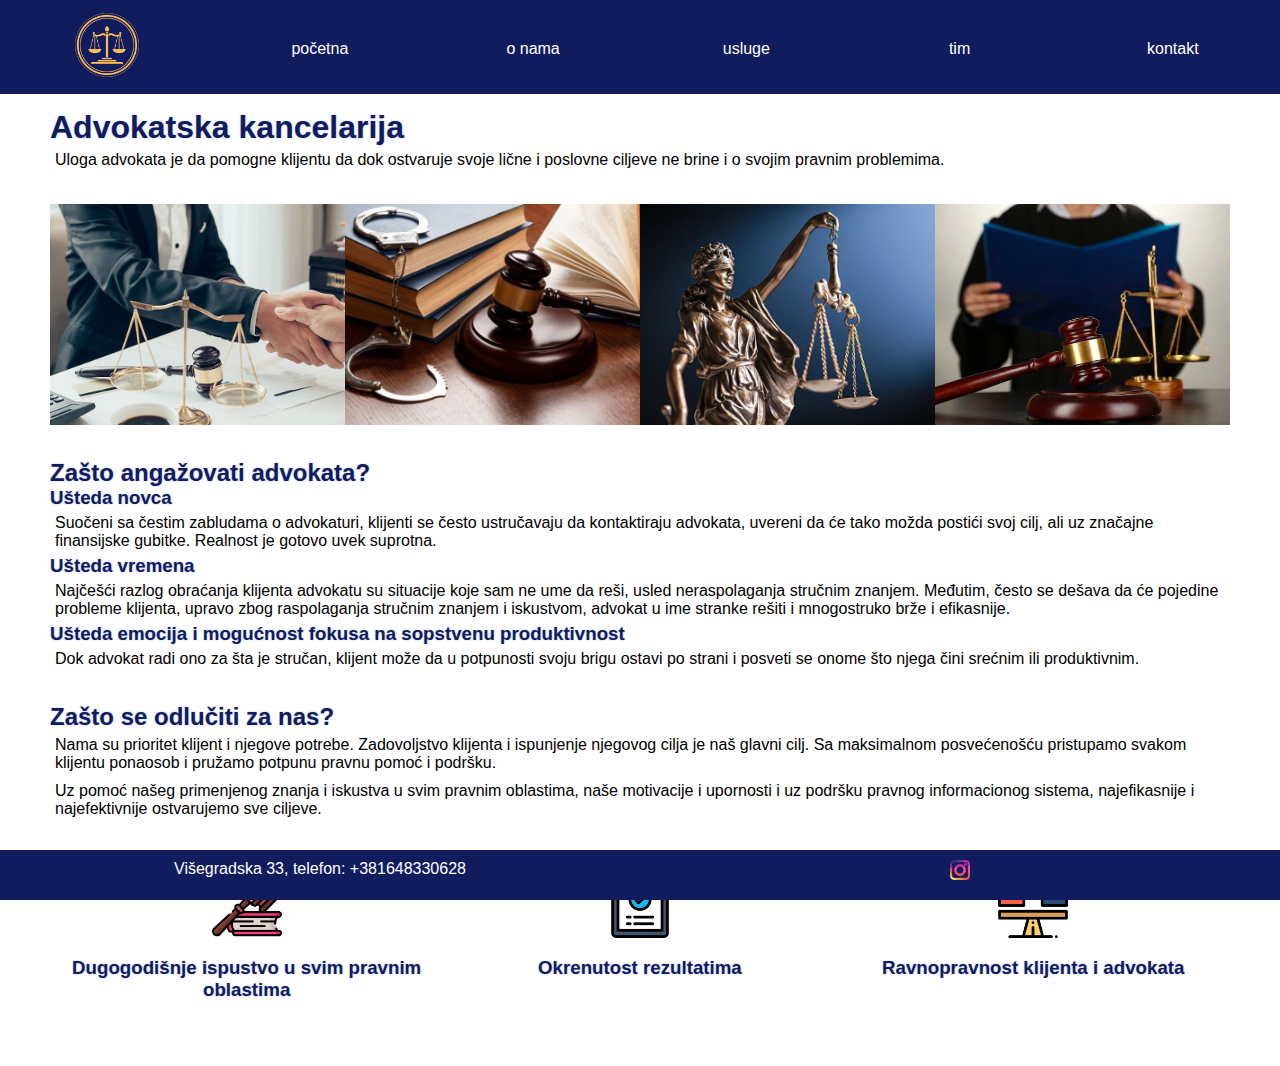
<file: index.html>
<!DOCTYPE html>
<html lang="en">
<head>
    <meta charset="UTF-8">
    <meta http-equiv="X-UA-Compatible" content="IE=edge">
    <meta name="viewport" content="width=device-width, initial-scale=1.0">
    <title>Advokatska kancelarija</title>
    <link rel="stylesheet" href="stil/style.css">
    <link rel="icon" type="image/png" href="slike/law.png">
</head>
<body>
    <div class="row">
        <header class="col-12 col-t-12">
            <ul>
                <li class="col-2 col-t-12"><img src="slike/logo.png" alt="logo"></li>
                <li class="col-2 col-t-12 stranice"><a href="index.html">početna</a></li>
                <li class="col-2 col-t-12 stranice"><a href="stranice/onama.html">o nama</a></li>
                <li class="col-2 col-t-12 stranice"><a href="stranice/usluge.html">usluge</a></li>
                <li class="col-2 col-t-12 stranice"><a href="stranice/tim.html">tim</a></li>
                <li class="col-2 col-t-12 stranice"><a href="stranice/kontakt.html">kontakt</a></li>
            </ul>
        </header>
    </div>

    <img id="scroll" src="slike/up-arrow.png" alt="strelica">

    <div class="row deo">
        <div class="col-12 col-t-12">
            <h1>Advokatska kancelarija</h1>
            <p>Uloga advokata je da pomogne klijentu da dok ostvaruje svoje lične i poslovne ciljeve ne brine i o svojim pravnim problemima.</p>
        </div>
    </div>

    <div class="row deo slideshow-container">
        <div class="col-3 col-t-12 slike mySlides fade">
            <img src="slike/law1.jpg" alt="advokat">
        </div>
        <div class="col-3 col-t-12 slike mySlides fade">
            <img src="slike/law2.jpg" alt="advokat">
        </div>
        <div class="col-3 col-t-12 slike mySlides fade">
            <img src="slike/law3.jpg" alt="advokat">
        </div>
        <div class="col-3 col-t-12 slike mySlides fade">
            <img src="slike/law4.jpg" alt="advokat">
        </div>
    </div>

    <div class="row deo">
        <div class="col-12 col-t-12">
            <h2>Zašto angažovati advokata?</h2>
            <h3>Ušteda novca</h3>
            <p>Suočeni sa čestim zabludama o advokaturi, klijenti se često ustručavaju da kontaktiraju advokata, uvereni da će tako možda postići svoj cilj, ali uz značajne finansijske gubitke. Realnost je gotovo uvek suprotna.</p>
            <h3>Ušteda vremena</h3>
            <p>Najčešći razlog obraćanja klijenta advokatu su situacije koje sam ne ume da reši, usled neraspolaganja stručnim znanjem. Međutim, često se dešava da će pojedine probleme klijenta, upravo zbog raspolaganja stručnim znanjem i iskustvom, advokat u ime stranke rešiti i mnogostruko brže i efikasnije.</p>
            <h3>Ušteda emocija i mogućnost fokusa na sopstvenu produktivnost</h3>
            <p>Dok advokat radi ono za šta je stručan, klijent može da u potpunosti svoju brigu ostavi po strani i posveti se onome što njega čini srećnim ili produktivnim.</p>
        </div>
    </div>

    <div class="row deo">
        <div class="col-12 col-t-12">
            <h2>Zašto se odlučiti za nas?</h2>
            <p>Nama su prioritet klijent i njegove potrebe. Zadovoljstvo klijenta i ispunjenje njegovog cilja je naš glavni cilj. Sa maksimalnom posvećenošću pristupamo svakom klijentu ponaosob i pružamo potpunu pravnu pomoć i podršku.</p>
            <p>Uz pomoć našeg primenjenog znanja i iskustva u svim pravnim oblastima, naše motivacije i upornosti i uz podršku pravnog informacionog sistema, najefikasnije i najefektivnije ostvarujemo sve ciljeve.</p>
        </div>
    </div>

    <div class="row deo poslednji">
        <div class="col-4 col-t-4 ciljevi" >
            <img src="slike/pravo.png" alt="pravo">
            <h3>Dugogodišnje ispustvo u svim pravnim oblastima</h3>
        </div>
        <div class="col-4 col-t-4 ciljevi">
            <img src="slike/rezultati.png" alt="rezultati">
            <h3>Okrenutost rezultatima</h3>
        </div>
        <div class="col-4 col-t-4 ciljevi">
            <img src="slike/ravnopravnost.png" alt="ravnopravnost">
            <h3>Ravnopravnost klijenta i advokata</h3>
        </div>
    </div>

    <div class="row">
        <footer class="col-12 col-t-12">
            <ul>
                <li class="col-6 col-t-6">Višegradska 33, telefon: +381648330628</li>
                <li class="col-6 col-t-6"><a href="stranice/licna_prezentacija.html"><img src="slike/instagram.png" alt="instagram"></a></li>
            </ul>
        </footer>
    </div>

    <script src="js/slideshow.js"></script>
    <script src="js/scrollbtn.js"></script>
</body>
</html>
</file>
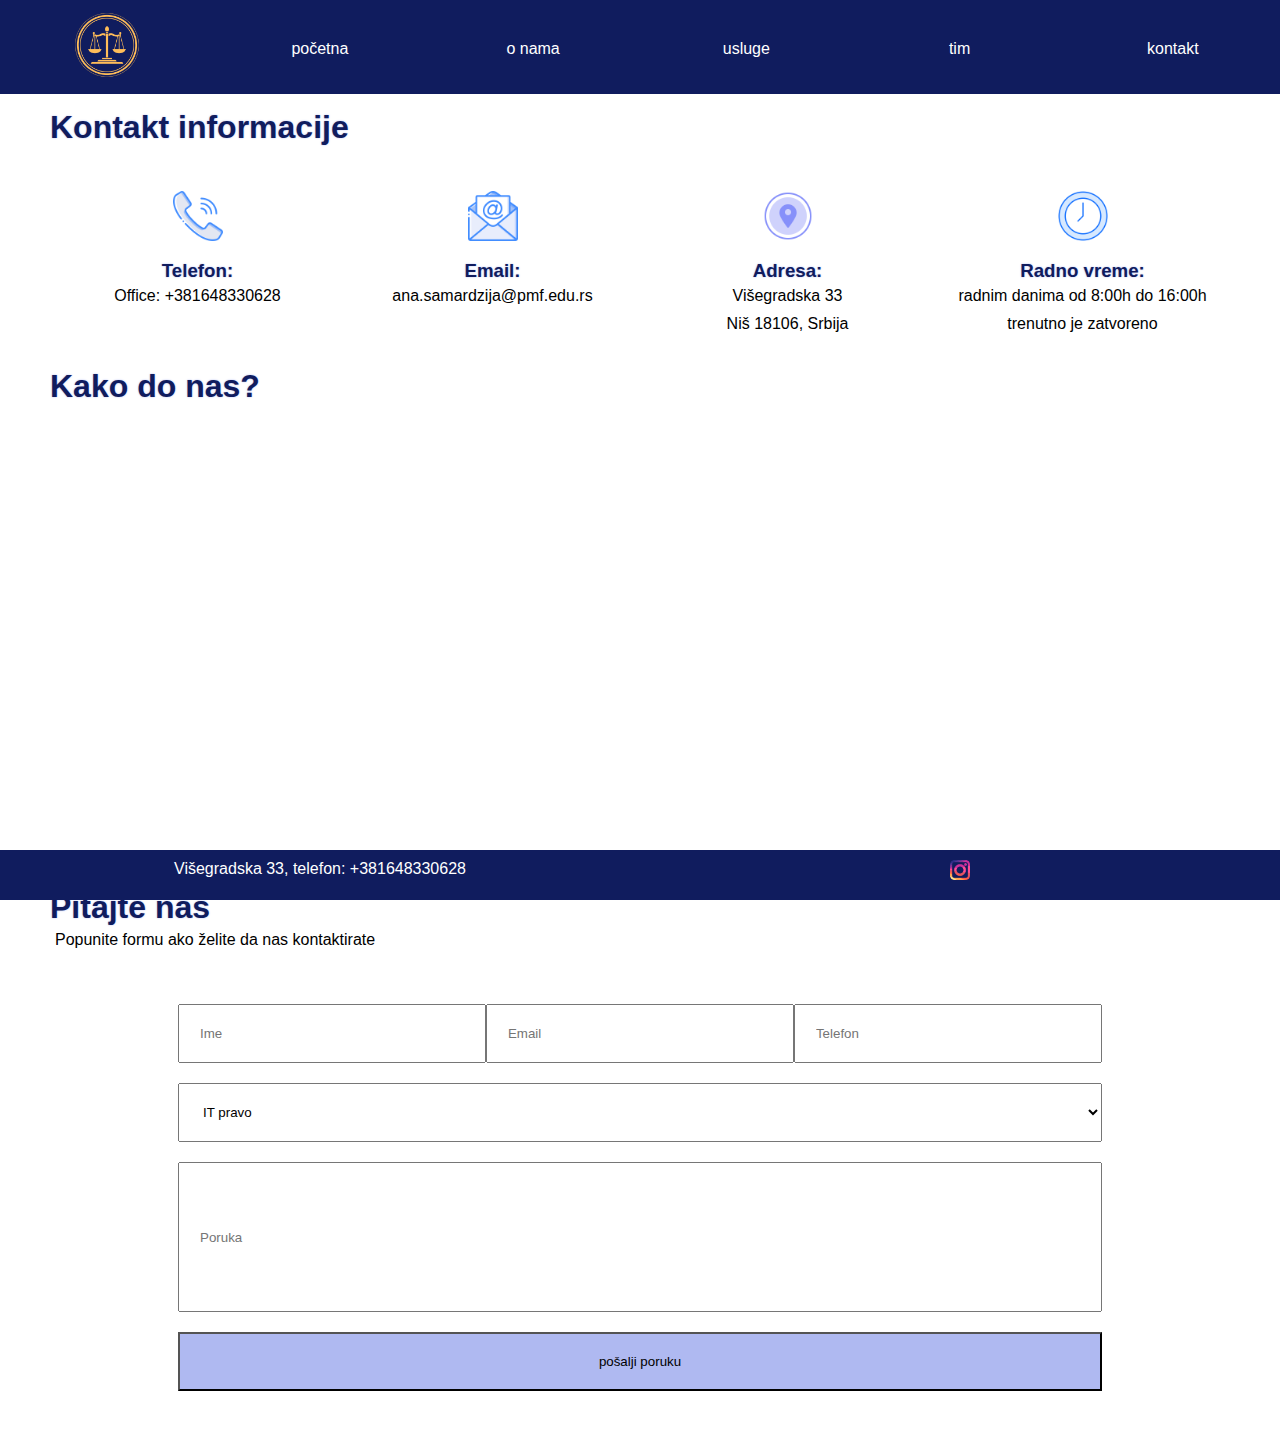
<file: stranice/kontakt.html>
<!DOCTYPE html>
<html lang="en">
<head>
    <meta charset="UTF-8">
    <meta http-equiv="X-UA-Compatible" content="IE=edge">
    <meta name="viewport" content="width=device-width, initial-scale=1.0">
    <title>Advokatska kancelarija</title>
    <link rel="stylesheet" href="../stil/style.css">
    <link rel="icon" type="image/png" href="../slike/law.png">
</head>
<body>
    <div class="row">
        <header class="col-12 col-t-12">
            <ul>
                <li class="col-2 col-t-12"><img src="../slike/logo.png" alt="logo"></li>
                <li class="col-2 col-t-12 stranice"><a href="../index.html">početna</a></li>
                <li class="col-2 col-t-12 stranice"><a href="onama.html">o nama</a></li>
                <li class="col-2 col-t-12 stranice"><a href="usluge.html">usluge</a></li>
                <li class="col-2 col-t-12 stranice"><a href="tim.html">tim</a></li>
                <li class="col-2 col-t-12 stranice"><a href="kontakt.html">kontakt</a></li>
            </ul>
        </header>
    </div>

    <img id="scroll" src="../slike/up-arrow.png" alt="strelica">

    <div class="row deo">
        <div class="col-12 col-t-12">
            <h1>Kontakt informacije</h1>
        </div>
    </div>

    <div class="row deo">
        <div class="col-3 col-t-6 kontakt">
            <img src="../slike/call.png" alt="telefon">
            <h3>Telefon:</h3>
            <p>Office: +381648330628</p>
        </div>
        <div class="col-3 col-t-6 kontakt">
            <img src="../slike/email.png" alt="email">
            <h3>Email:</h3>
            <p>ana.samardzija@pmf.edu.rs</p>
        </div>
        <div class="col-3 col-t-6 kontakt">
            <img src="../slike/map.png" alt="adresa">
            <h3>Adresa:</h3>
            <p>Višegradska 33</p>
            <p>Niš 18106, Srbija</p>
        </div>
        <div class="col-3 col-t-6 kontakt">
            <img src="../slike/time.png" alt="radno vreme">
            <h3>Radno vreme:</h3>
            <p>radnim danima od 8:00h do 16:00h</p>
            <p id="radno_vreme"></p>
        </div>
    </div>

    <div class="row deo">
        <div class="col-12 col-t-12">
            <h1>Kako do nas?</h1>
            <iframe src="https://www.google.com/maps/embed?pb=!1m18!1m12!1m3!1d2903.209938197863!2d21.920279176096265!3d43.30986447112045!2m3!1f0!2f0!3f0!3m2!1i1024!2i768!4f13.1!3m3!1m2!1s0x4755b085557a224f%3A0xc50caf131acf005d!2z0JLQuNGI0LXQs9GA0LDQtNGB0LrQsCAzMywg0J3QuNGIIDE4MDAw!5e0!3m2!1ssr!2srs!4v1685824859145!5m2!1ssr!2srs" width="600" height="450" style="border:0;" allowfullscreen="" loading="lazy" referrerpolicy="no-referrer-when-downgrade"></iframe>
        </div>
    </div>

    <div class="row deo">
        <div class="col-12 col-t-12">
            <h1>Pitajte nas</h1>
            <p>Popunite formu ako želite da nas kontaktirate</p>
        </div>
    </div>

    <div class="row centriranje deo poslednji">
        <div class="col-12 col-t-12">
            <form>
                <input type="text" id="ime" class="col-4 col-t-12" placeholder="Ime">
                <input type="text" id="email" class="col-4 col-t-12" placeholder="Email">
                <input type="text" id="telefon" class="col-4 col-t-12" placeholder="Telefon">
                <select name="odabir_usluge" id="usluga" class="col-12 col-t-12">
                    <option>IT pravo</option>
                    <option>porodično pravo</option>
                    <option>radno pravo</option>
                    <option>privredno pravo</option>
                    <option>nekretnine</option>
                    <option>poresko pravo</option>
                    <option>prekršajno pravo</option>
                    <option>krivično pravo</option>
                    <option>rešavanje sporova</option>
                </select>
                <input type="text" id="poruka" class="col-12 col-t-12 poruka" placeholder="Poruka">
                <input type="submit" id="dugme" class="col-12 col-t-12" value="pošalji poruku">
            </form>
        </div>
    </div>

    <div class="row">
        <footer class="col-12 col-t-12">
            <ul>
                <li class="col-6 col-t-6">Višegradska 33, telefon: +381648330628</li>
                <li class="col-6 col-t-6"><a href="licna_prezentacija.html"><img src="../slike/instagram.png" alt="instagram"></a></li>
            </ul>
        </footer>
    </div>

    <script src="../js/script.js"></script>
    <script src="../js/scrollbtn.js"></script>
</body>
</html>
</file>
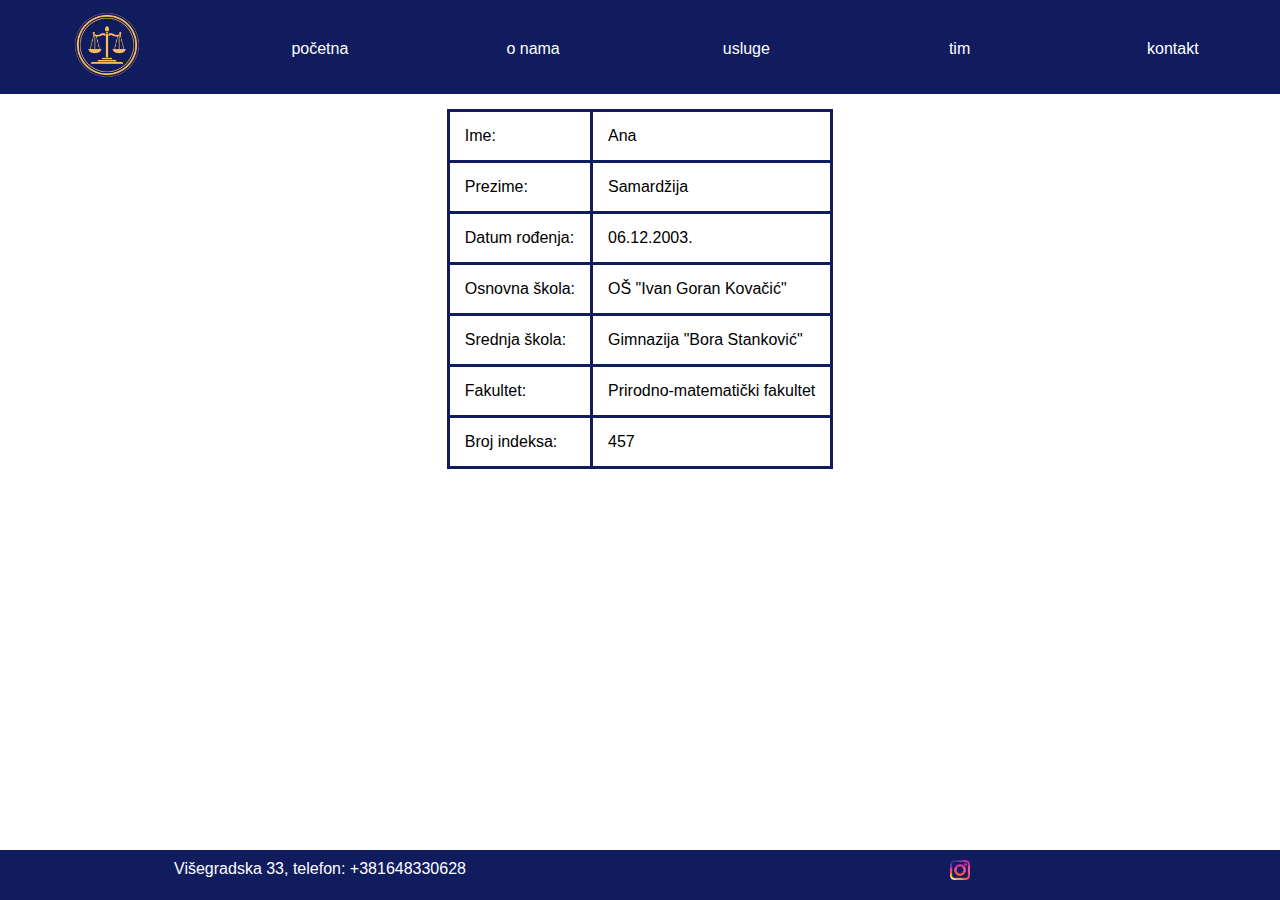
<file: stranice/licna_prezentacija.html>
<!DOCTYPE html>
<html lang="en">
<head>
    <meta charset="UTF-8">
    <meta http-equiv="X-UA-Compatible" content="IE=edge">
    <meta name="viewport" content="width=device-width, initial-scale=1.0">
    <title>Advokatska kancelarija</title>
    <link rel="stylesheet" href="../stil/style.css">
    <link rel="icon" type="image/png" href="../slike/law.png">
</head>
<body>
    <div class="row">
        <header class="col-12 col-t-12">
            <ul>
                <li class="col-2 col-t-12"><img src="../slike/logo.png" alt="logo"></li>
                <li class="col-2 col-t-12 stranice"><a href="../index.html">početna</a></li>
                <li class="col-2 col-t-12 stranice"><a href="onama.html">o nama</a></li>
                <li class="col-2 col-t-12 stranice"><a href="usluge.html">usluge</a></li>
                <li class="col-2 col-t-12 stranice"><a href="tim.html">tim</a></li>
                <li class="col-2 col-t-12 stranice"><a href="kontakt.html">kontakt</a></li>
            </ul>
        </header>
    </div>

    <div class="row deo poslednji">
        <div class="col-12 col-t-12">
            <table>
                <tr>
                    <td>Ime:</td>
                    <td>Ana</td>
                </tr>
                <tr>
                    <td>Prezime:</td>
                    <td>Samardžija</td>
                </tr>
                <tr>
                    <td>Datum rođenja:</td>
                    <td>06.12.2003.</td>
                </tr>
                <tr>
                    <td>Osnovna škola:</td>
                    <td>OŠ "Ivan Goran Kovačić"</td>
                </tr>
                <tr>
                    <td>Srednja škola:</td>
                    <td>Gimnazija "Bora Stanković"</td>
                </tr>
                <tr>
                    <td>Fakultet:</td>
                    <td>Prirodno-matematički fakultet</td>
                </tr>
                <tr>
                    <td>Broj indeksa:</td>
                    <td>457</td>
                </tr>
            </table>
        </div>
    </div>

    <div class="row">
        <footer class="col-12 col-t-12">
            <ul>
                <li class="col-6 col-t-6">Višegradska 33, telefon: +381648330628</li>
                <li class="col-6 col-t-6"><a href="licna_prezentacija.html"><img src="../slike/instagram.png" alt="instagram"></a></li>
            </ul>
        </footer>
    </div>
</body>
</html>
</file>
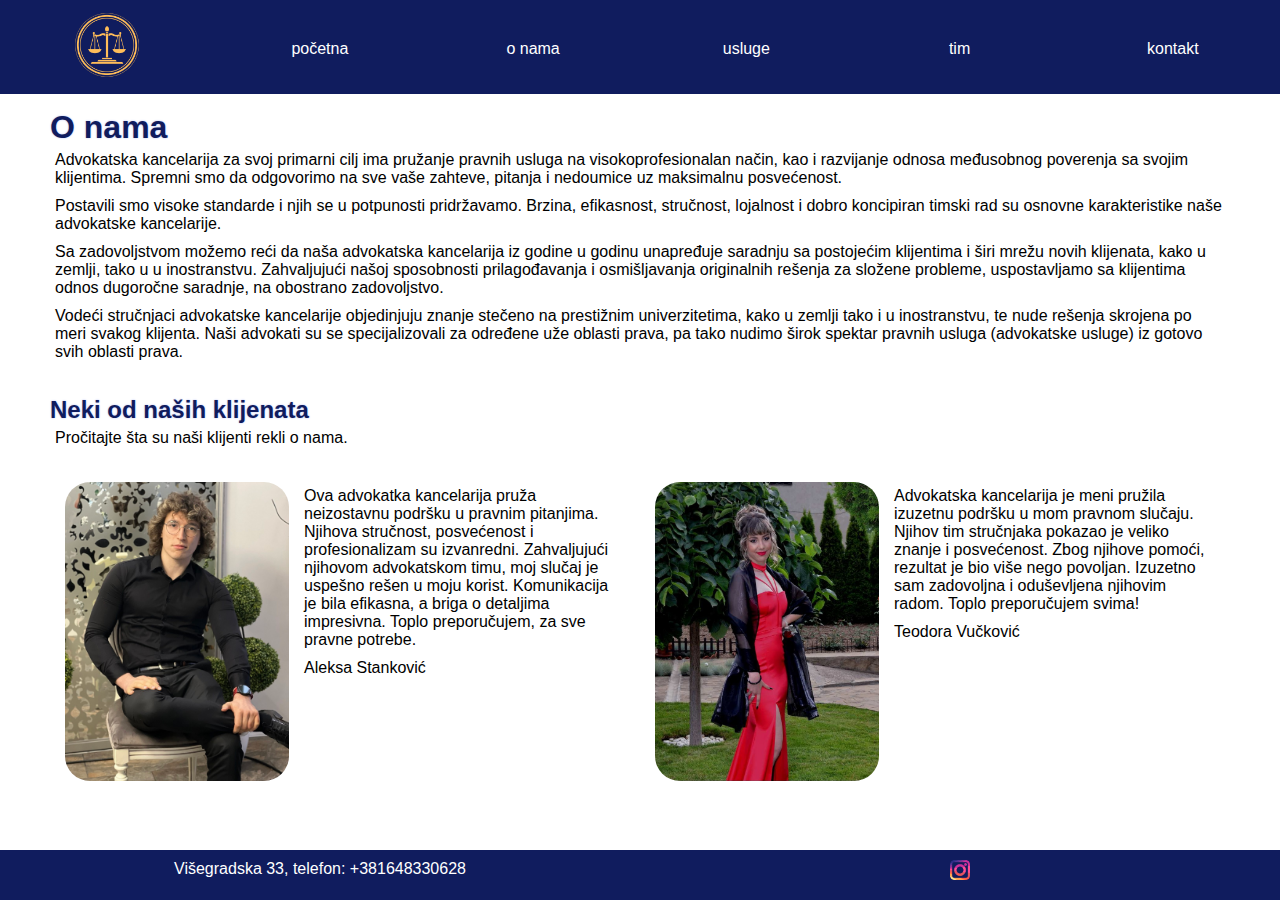
<file: stranice/onama.html>
<!DOCTYPE html>
<html lang="en">
<head>
    <meta charset="UTF-8">
    <meta http-equiv="X-UA-Compatible" content="IE=edge">
    <meta name="viewport" content="width=device-width, initial-scale=1.0">
    <title>Advokatska kancelarija</title>
    <link rel="stylesheet" href="../stil/style.css">
    <link rel="icon" type="image/png" href="../slike/law.png">
</head>
<body>
    <div class="row">
        <header class="col-12 col-t-12">
            <ul>
                <li class="col-2 col-t-12"><img src="../slike/logo.png" alt="logo"></li>
                <li class="col-2 col-t-12 stranice"><a href="../index.html">početna</a></li>
                <li class="col-2 col-t-12 stranice"><a href="onama.html">o nama</a></li>
                <li class="col-2 col-t-12 stranice"><a href="usluge.html">usluge</a></li>
                <li class="col-2 col-t-12 stranice"><a href="tim.html">tim</a></li>
                <li class="col-2 col-t-12 stranice"><a href="kontakt.html">kontakt</a></li>
            </ul>
        </header>
    </div>

    <img id="scroll" src="../slike/up-arrow.png" alt="strelica">

    <div class="row deo">
        <div class="col-12 col-t-12 o_nama">
            <h1>O nama</h1>
            <p>Advokatska kancelarija za svoj primarni cilj ima pružanje pravnih usluga na visokoprofesionalan način, kao i razvijanje odnosa međusobnog poverenja sa svojim klijentima. Spremni smo da odgovorimo na sve vaše zahteve, pitanja i nedoumice uz maksimalnu posvećenost.</p>
            <p>Postavili smo visoke standarde i njih se u potpunosti pridržavamo. Brzina, efikasnost, stručnost, lojalnost i dobro koncipiran timski rad su osnovne karakteristike naše advokatske kancelarije.</p>
            <p>Sa zadovoljstvom možemo reći da naša advokatska kancelarija iz godine u godinu unapređuje saradnju sa postojećim klijentima i širi mrežu novih klijenata, kako u zemlji, tako u u inostranstvu. Zahvaljujući našoj sposobnosti prilagođavanja i osmišljavanja originalnih rešenja za složene probleme, uspostavljamo sa klijentima odnos dugoročne saradnje, na obostrano zadovoljstvo.</p>
            <p>Vodeći stručnjaci advokatske kancelarije objedinjuju znanje stečeno na prestižnim univerzitetima, kako u zemlji tako i u inostranstvu, te nude rešenja skrojena po meri svakog klijenta. Naši advokati su se specijalizovali za određene uže oblasti prava, pa tako nudimo širok spektar pravnih usluga (advokatske usluge) iz gotovo svih oblasti prava.</p>
        </div>
    </div>

    <div class="row deo">
        <div class="col-12 col-t-12">
            <h2>Neki od naših klijenata</h2>
            <p>Pročitajte šta su naši klijenti rekli o nama.</p>
        </div>
    </div>

    <div class="row deo poslednji">
        <div class="col-6 col-t-6 klijenti">
            <img src="../slike/aleksa.jpg" alt="aleksa">
            <p>Ova advokatka kancelarija pruža neizostavnu podršku u pravnim pitanjima. Njihova stručnost, posvećenost i profesionalizam su izvanredni. Zahvaljujući njihovom advokatskom timu, moj slučaj je uspešno rešen u moju korist. Komunikacija je bila efikasna, a briga o detaljima impresivna. Toplo preporučujem, za sve pravne potrebe.</p>
            <p>Aleksa Stanković</p>
        </div>
        <div class="col-6 col-t-6 klijenti">
            <img src="../slike/teodora.jpg" alt="teodora">
            <p>Advokatska kancelarija je meni pružila izuzetnu podršku u mom pravnom slučaju. Njihov tim stručnjaka pokazao je veliko znanje i posvećenost. Zbog njihove pomoći, rezultat je bio više nego povoljan. Izuzetno sam zadovoljna i oduševljena njihovim radom. Toplo preporučujem svima!</p>
            <p>Teodora Vučković</p>
        </div>
    </div>

    <div class="row">
        <footer class="col-12 col-t-12">
            <ul>
                <li class="col-6 col-t-6">Višegradska 33, telefon: +381648330628</li>
                <li class="col-6 col-t-6"><a href="licna_prezentacija.html"><img src="../slike/instagram.png" alt="instagram"></a></li>
            </ul>
        </footer>
    </div>

    <script src="../js/scrollbtn.js"></script>
</body>
</html>
</file>
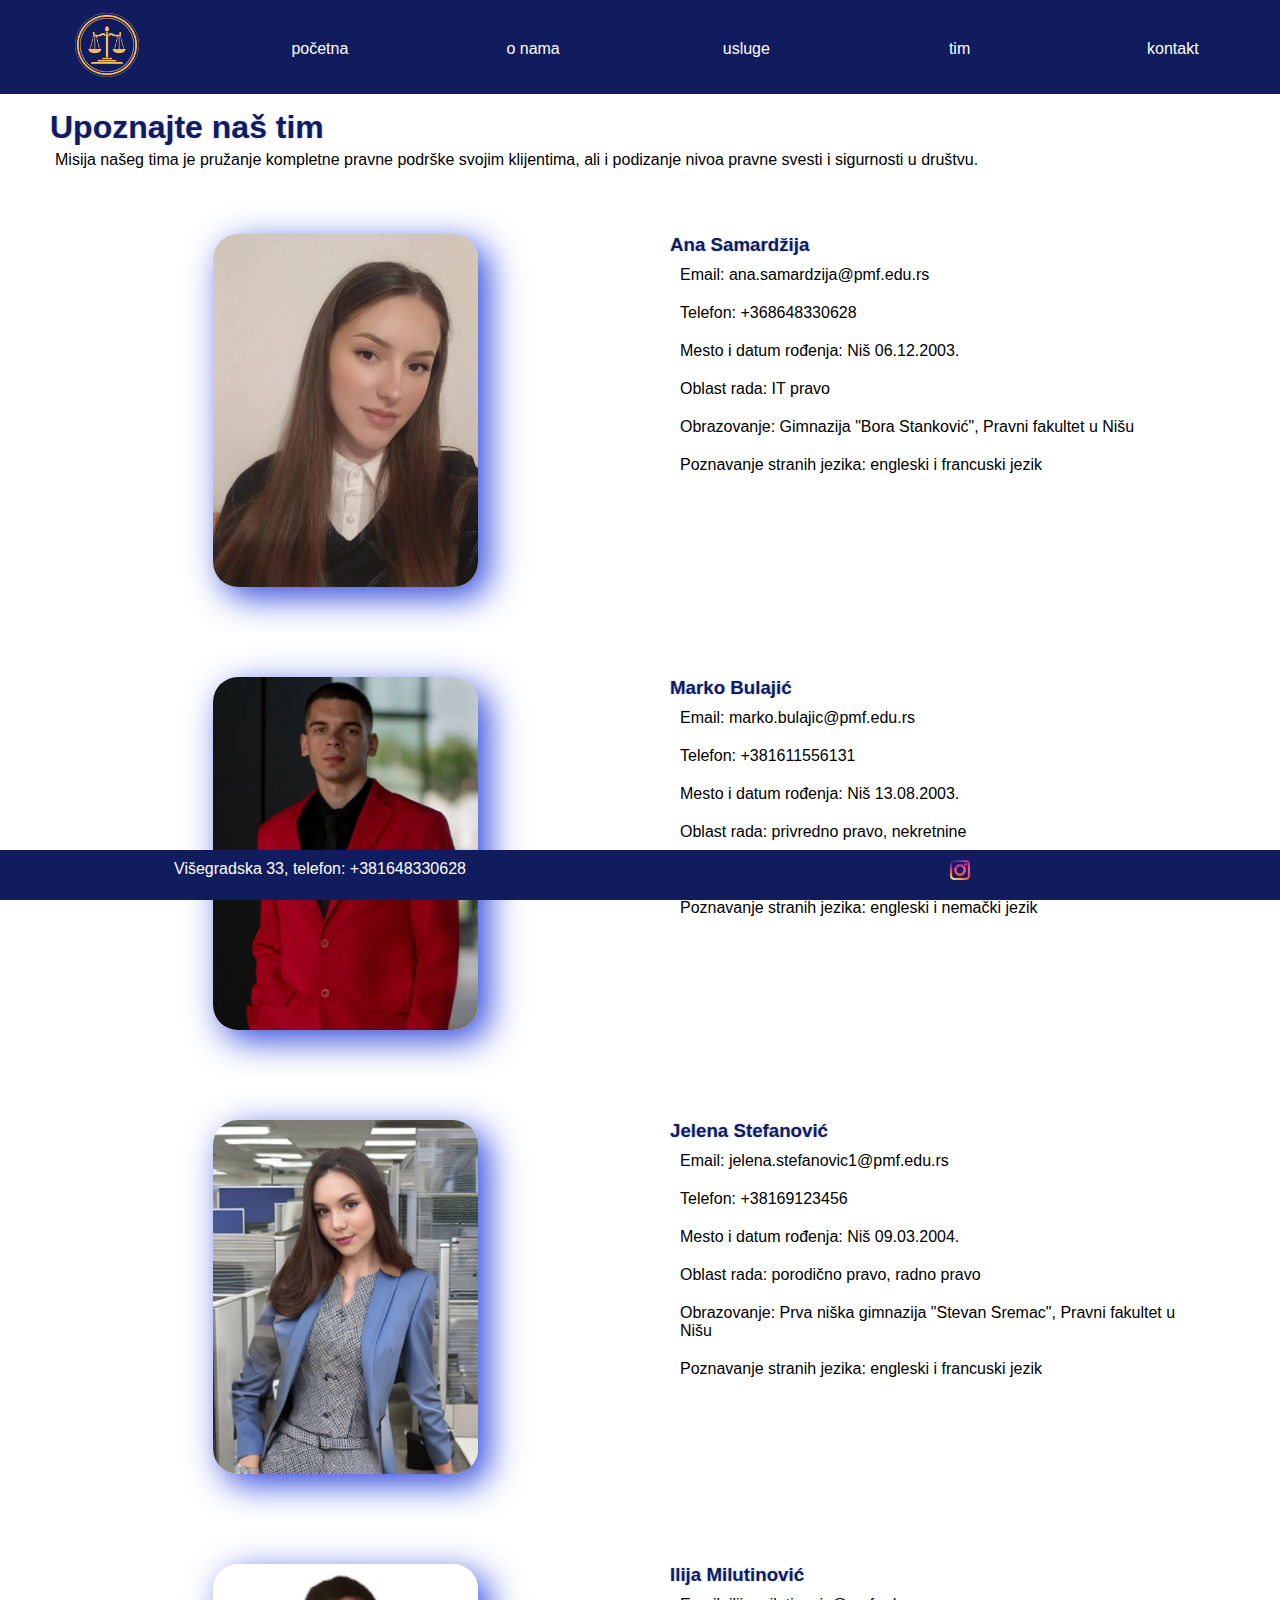
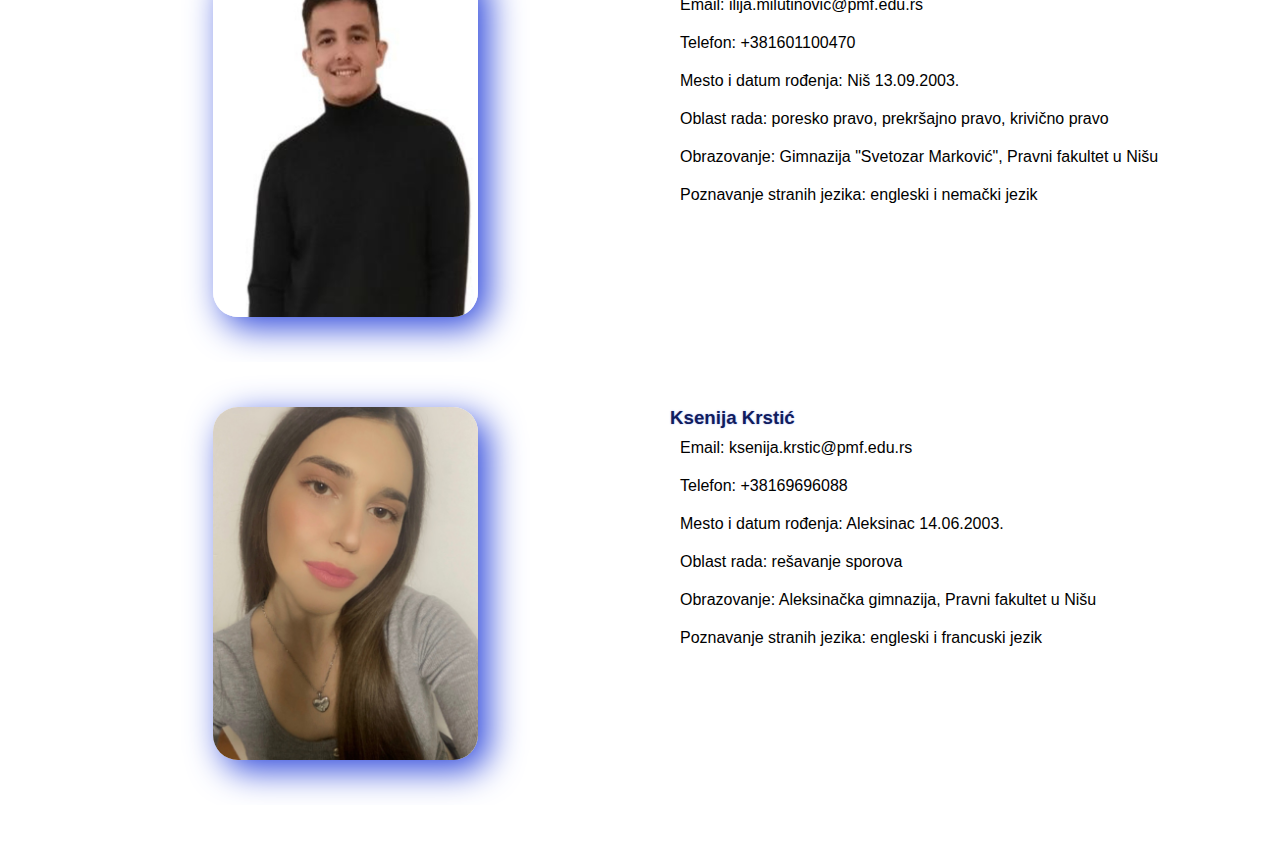
<file: stranice/tim.html>
<!DOCTYPE html>
<html lang="en">
<head>
    <meta charset="UTF-8">
    <meta http-equiv="X-UA-Compatible" content="IE=edge">
    <meta name="viewport" content="width=device-width, initial-scale=1.0">
    <title>Advokatska kancelarija</title>
    <link rel="stylesheet" href="../stil/style.css">
    <link rel="icon" type="image/png" href="../slike/law.png">
</head>
<body>
    <div class="row">
        <header class="col-12 col-t-12">
            <ul>
                <li class="col-2 col-t-12"><img src="../slike/logo.png" alt="logo"></li>
                <li class="col-2 col-t-12 stranice"><a href="../index.html">početna</a></li>
                <li class="col-2 col-t-12 stranice"><a href="onama.html">o nama</a></li>
                <li class="col-2 col-t-12 stranice"><a href="usluge.html">usluge</a></li>
                <li class="col-2 col-t-12 stranice"><a href="tim.html">tim</a></li>
                <li class="col-2 col-t-12 stranice"><a href="kontakt.html">kontakt</a></li>
            </ul>
        </header>
    </div>

    <img id="scroll" src="../slike/up-arrow.png" alt="strelica">

    <div class="row deo">
        <div class="col-12 col-t-12">
            <h1>Upoznajte naš tim</h1>
            <p>Misija našeg tima je pružanje kompletne pravne podrške svojim klijentima, ali i podizanje nivoa pravne svesti i sigurnosti u društvu.</p>
        </div>
    </div>

    <div class="row deo">
        <div class="col-6 col-t-12 zaposlen">
            <img src="../slike/ana.jpg" alt="ana">
        </div>
        <div class="col-6 col-t-12 podaci">
            <h3>Ana Samardžija</h3>
            <p>Email: ana.samardzija@pmf.edu.rs</p>
            <p>Telefon: +368648330628</p>
            <p>Mesto i datum rođenja: Niš 06.12.2003.</p>
            <p>Oblast rada: IT pravo</p>
            <p>Obrazovanje: Gimnazija "Bora Stanković", Pravni fakultet u Nišu</p>
            <p>Poznavanje stranih jezika: engleski i francuski jezik</p>
        </div>
    </div>

    <div class="row deo">
        <div class="col-6 col-t-12 zaposlen">
            <img src="../slike/marko.jpg" alt="marko">
        </div>
        <div class="col-6 col-t-12 podaci">
            <h3>Marko Bulajić</h3>
            <p>Email: marko.bulajic@pmf.edu.rs</p>
            <p>Telefon: +381611556131</p>
            <p>Mesto i datum rođenja: Niš 13.08.2003.</p>
            <p>Oblast rada: privredno pravo, nekretnine</p>
            <p>Obrazovanje: Gimnazija "Svetozar Marković", pravni fakultet u Nišu</p>
            <p>Poznavanje stranih jezika: engleski i nemački jezik</p>
        </div>
    </div>

    <div class="row deo">
        <div class="col-6 col-t-12 zaposlen">
            <img src="../slike/jelena.jpg" alt="jelena">
        </div>
        <div class="col-6 col-t-12 podaci">
            <h3>Jelena Stefanović</h3>
            <p>Email: jelena.stefanovic1@pmf.edu.rs</p>
            <p>Telefon: +38169123456</p>
            <p>Mesto i datum rođenja: Niš 09.03.2004.</p>
            <p>Oblast rada: porodično pravo, radno pravo</p>
            <p>Obrazovanje: Prva niška gimnazija "Stevan Sremac", Pravni fakultet u Nišu</p>
            <p>Poznavanje stranih jezika: engleski i francuski jezik</p>
        </div>
    </div>

    <div class="row deo">
        <div class="col-6 col-t-12 zaposlen">
            <img src="../slike/ilija.jpg" alt="ilija">
        </div>
        <div class="col-6 col-t-12 podaci">
            <h3>Ilija Milutinović</h3>
            <p>Email: ilija.milutinovic@pmf.edu.rs</p>
            <p>Telefon: +381601100470</p>
            <p>Mesto i datum rođenja: Niš 13.09.2003.</p>
            <p>Oblast rada: poresko pravo, prekršajno pravo, krivično pravo</p>
            <p>Obrazovanje: Gimnazija "Svetozar Marković", Pravni fakultet u Nišu</p>
            <p>Poznavanje stranih jezika: engleski i nemački jezik</p>
        </div>
    </div>

    <div class="row deo poslednji">
        <div class="col-6 col-t-12 zaposlen">
            <img src="../slike/ksenija.jpg" alt="ksenija">
        </div>
        <div class="col-6 col-t-12 podaci">
            <h3>Ksenija Krstić</h3>
            <p>Email: ksenija.krstic@pmf.edu.rs</p>
            <p>Telefon: +38169696088</p>
            <p>Mesto i datum rođenja: Aleksinac 14.06.2003.</p>
            <p>Oblast rada: rešavanje sporova</p>
            <p>Obrazovanje: Aleksinačka gimnazija, Pravni fakultet u Nišu</p>
            <p>Poznavanje stranih jezika: engleski i francuski jezik</p>
        </div>
    </div>

    <div class="row">
        <footer class="col-12 col-t-12">
            <ul>
                <li class="col-6 col-t-6">Višegradska 33, telefon: +381648330628</li>
                <li class="col-6 col-t-6"><a href="licna_prezentacija.html"><img src="../slike/instagram.png" alt="instagram"></a></li>
            </ul>
        </footer>
    </div>

    <script src="../js/scrollbtn.js"></script>
</body>
</html>
</file>
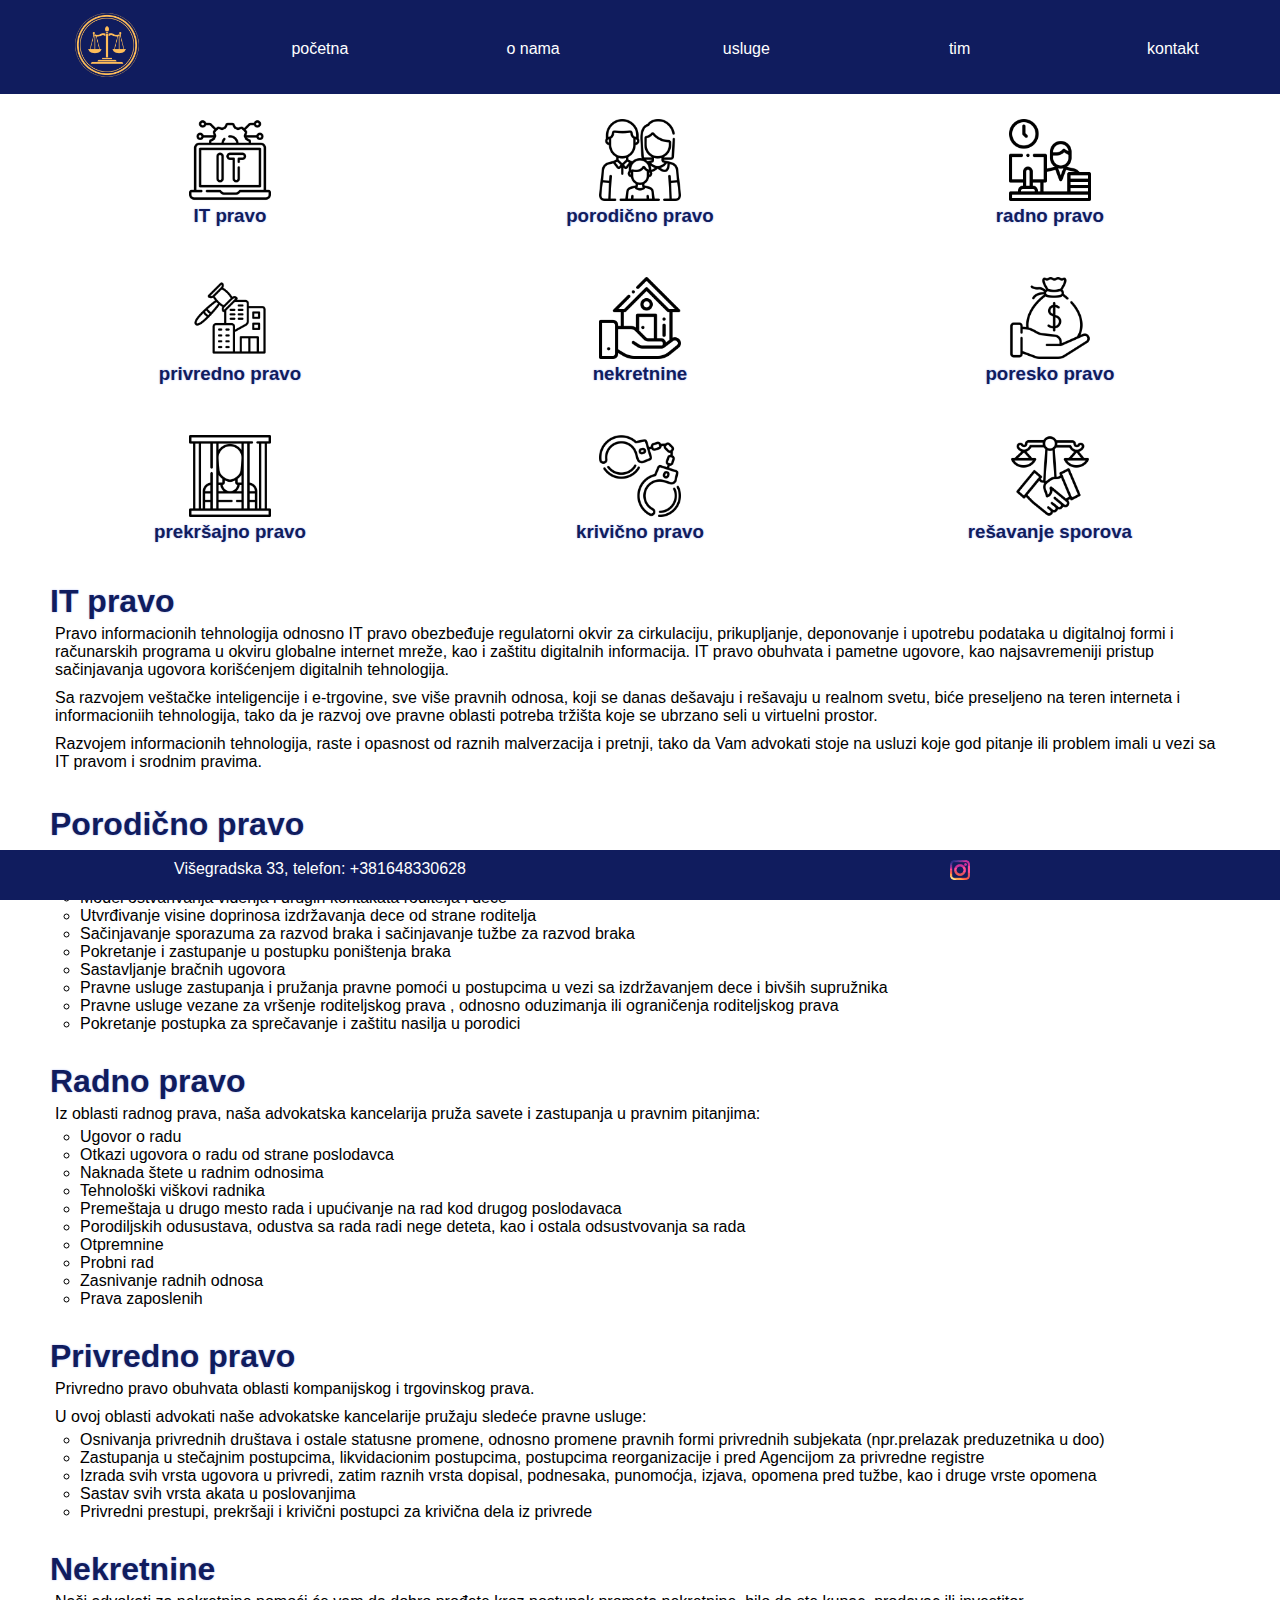
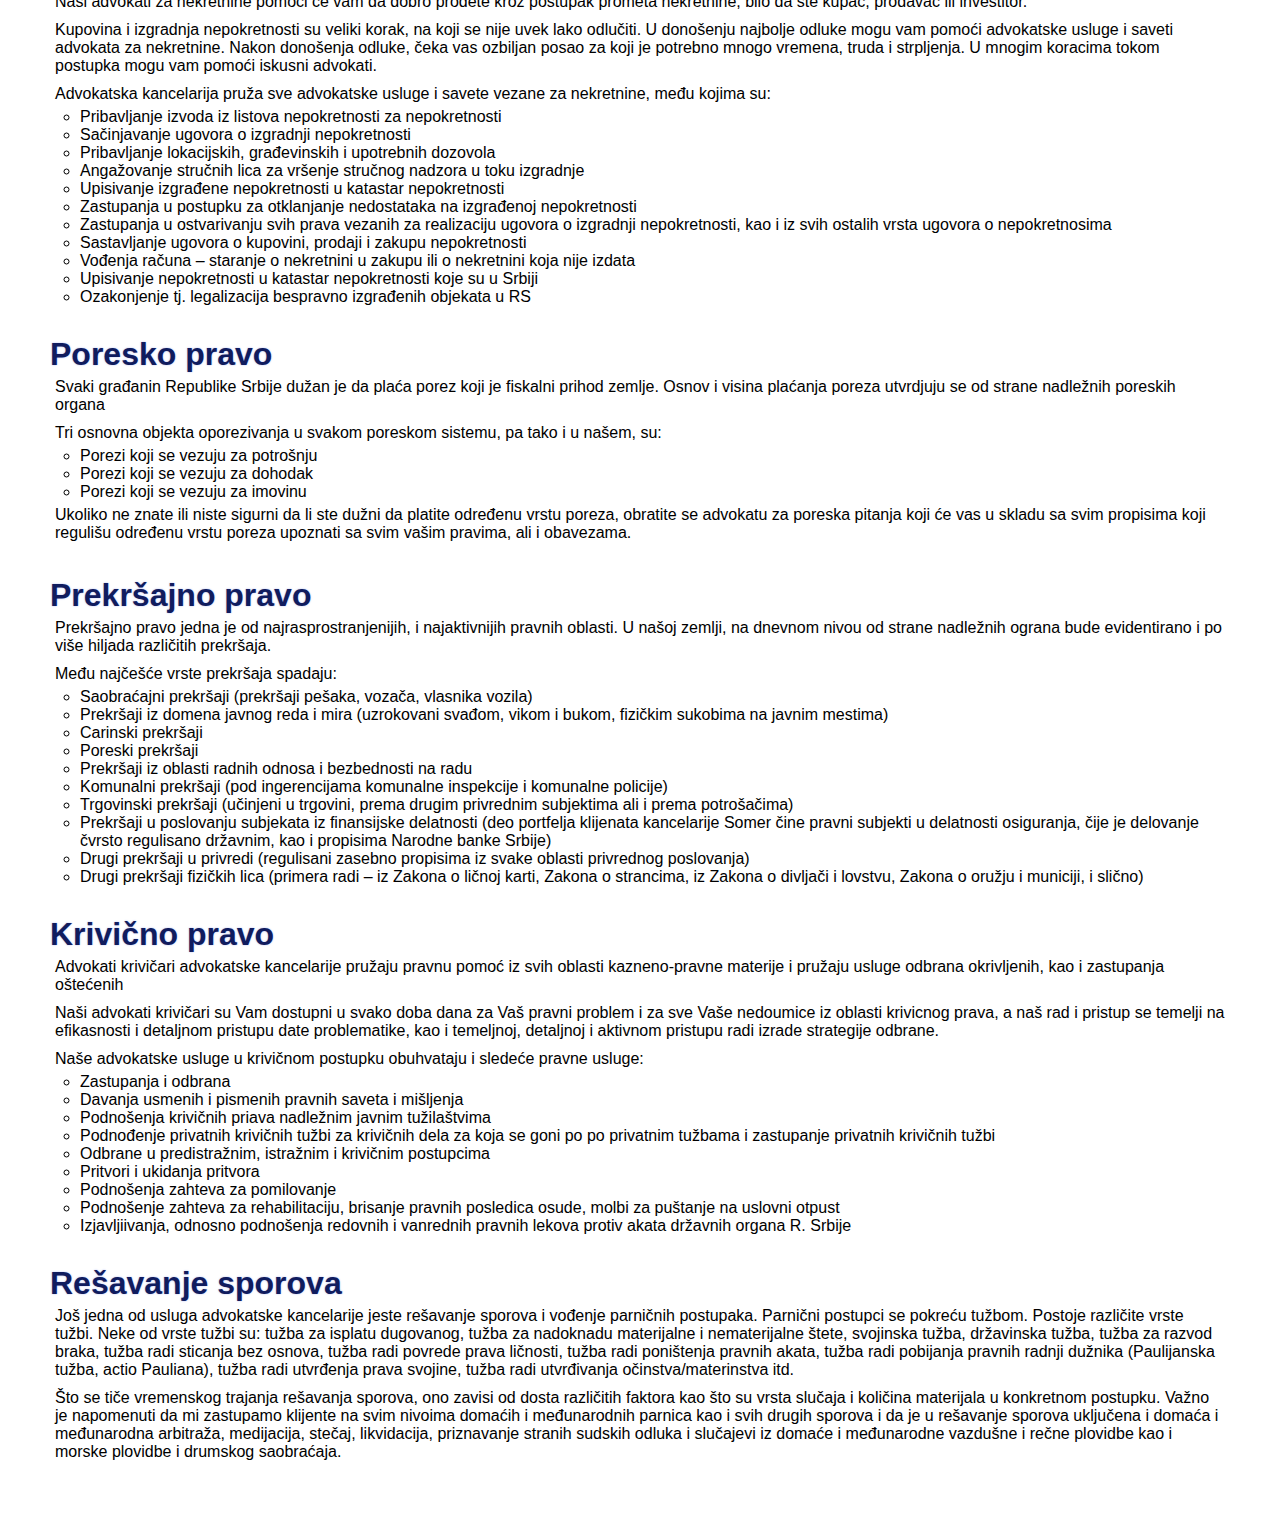
<file: stranice/usluge.html>
<!DOCTYPE html>
<html lang="en">
<head>
    <meta charset="UTF-8">
    <meta http-equiv="X-UA-Compatible" content="IE=edge">
    <meta name="viewport" content="width=device-width, initial-scale=1.0">
    <title>Advokatska kancelarija</title>
    <link rel="stylesheet" href="../stil/style.css">
    <link rel="icon" type="image/png" href="../slike/law.png">
</head>
<body>
    <div class="row">
        <header class="col-12 col-t-12">
            <ul>
                <li class="col-2 col-t-12"><img src="../slike/logo.png" alt="logo"></li>
                <li class="col-2 col-t-12 stranice"><a href="../index.html">početna</a></li>
                <li class="col-2 col-t-12 stranice"><a href="onama.html">o nama</a></li>
                <li class="col-2 col-t-12 stranice"><a href="usluge.html">usluge</a></li>
                <li class="col-2 col-t-12 stranice"><a href="tim.html">tim</a></li>
                <li class="col-2 col-t-12 stranice"><a href="kontakt.html">kontakt</a></li>
            </ul>
        </header>
    </div>

    <img id="scroll" src="../slike/up-arrow.png" alt="strelica">

    <div class="row usluge">
        <div class="col-4 col-t-12">
            <a href="#it_pravo">
                <img src="../slike/it_pravo.png" alt="it pravo">
            </a>
            <h3>IT pravo</h3>
        </div>
        <div class="col-4 col-t-12">
            <a href="#porodicno_pravo">
                <img src="../slike/porodicno_pravo.png" alt="porodicno pravo">
            </a>
            <h3>porodično pravo</h3>
        </div>
        <div class="col-4 col-t-12">
            <a href="#radno_pravo">
                <img src="../slike/radno_pravo.png" alt="radno pravo">
            </a>
            <h3>radno pravo</h3>
        </div>
    </div>

    <div class="row usluge">
        <div class="col-4 col-t-12">
            <a href="#privredno_pravo">
                <img src="../slike/privredno_pravo.png" alt="privredno pravo">
            </a>
            <h3>privredno pravo</h3>
        </div>
        <div class="col-4 col-t-12">
            <a href="#nekretnine">
                <img src="../slike/nekretnine.png" alt="nekretnine">
            </a>
            <h3>nekretnine</h3>
        </div>
        <div class="col-4 col-t-12">
            <a href="#poresko_pravo">
                <img src="../slike/poresko_pravo.png" alt="poresko pravo">
            </a>
            <h3>poresko pravo</h3>
        </div>
    </div>

    <div class="row usluge">
        <div class="col-4 col-t-12">
            <a href="#prekrsajno_pravo">
                <img src="../slike/prekrsajno_pravo.png" alt="prekrsajno pravo">
            </a>
            <h3>prekršajno pravo</h3>
        </div>
        <div class="col-4 col-t-12">
            <a href="#krivicno_pravo">
                <img src="../slike/krivicno_pravo.png" alt="krivicno pravo">
            </a>
            <h3>krivično pravo</h3>
        </div>
        <div class="col-4 col-t-12">
            <a href="#resavanje_sporova">
                <img src="../slike/resavanje_sporova.png" alt="resavanje sporova">
            </a>
            <h3>rešavanje sporova</h3>
        </div>
    </div>

    <div class="row deo">
        <div class="col-12 col-t-12">
            <h1 id="it_pravo">IT pravo</h1>
            <p>Pravo informacionih tehnologija odnosno IT pravo obezbeđuje regulatorni okvir za cirkulaciju, prikupljanje, deponovanje i upotrebu podataka u digitalnoj formi i računarskih programa u okviru globalne internet mreže, kao i zaštitu digitalnih informacija. IT pravo obuhvata i pametne ugovore, kao najsavremeniji pristup sačinjavanja ugovora korišćenjem digitalnih tehnologija.</p>
            <p>Sa razvojem veštačke inteligencije i e-trgovine, sve više pravnih odnosa, koji se danas dešavaju i rešavaju u realnom svetu, biće preseljeno na teren interneta i informacioniih tehnologija, tako da je razvoj ove pravne oblasti potreba tržišta koje se ubrzano seli u virtuelni prostor.</p>
            <p>Razvojem informacionih tehnologija, raste i opasnost od raznih malverzacija i pretnji, tako da Vam advokati stoje na usluzi koje god pitanje ili problem imali u vezi sa IT pravom i srodnim pravima.</p>
        </div>
    </div>

    <div class="row deo">
        <div class="col-12 col-t-12">
            <h1 id="porodicno_pravo">Porodično pravo</h1>
            <p>U oblasti porodičnog prava, naš advokat za razvod braka pruža vam sve usluge iz ove oblastia i odgovore na pitanja koja se odnose na:</p>
            <ul>
                <li>Starateljstvo nad decom,</li>
                <li>Model ostvarivanja viđenja i drugih kontakata roditelja i dece</li>
                <li>Utvrđivanje visine doprinosa izdržavanja dece od strane roditelja</li>
                <li>Sačinjavanje sporazuma za razvod braka i sačinjavanje tužbe za razvod braka</li>
                <li>Pokretanje i zastupanje u postupku poništenja braka</li>
                <li>Sastavljanje bračnih ugovora</li>
                <li>Pravne usluge zastupanja i pružanja pravne pomoći u postupcima u vezi sa izdržavanjem dece i bivših supružnika</li>
                <li>Pravne usluge vezane za vršenje roditeljskog prava , odnosno oduzimanja ili ograničenja roditeljskog prava</li>
                <li>Pokretanje postupka za sprečavanje i zaštitu nasilja u porodici</li>
            </ul>
        </div>
    </div>

    <div class="row deo">
        <div class="col-12 col-t-12">
            <h1 id="radno_pravo">Radno pravo</h1>
            <p>Iz oblasti radnog prava, naša advokatska kancelarija pruža savete i zastupanja u pravnim pitanjima:</p>
            <ul>
                <li>Ugovor o radu</li>
                <li>Otkazi ugovora o radu od strane poslodavca</li>
                <li>Naknada štete u radnim odnosima</li>
                <li>Tehnološki viškovi radnika</li>
                <li>Premeštaja u drugo mesto rada i upućivanje na rad kod drugog poslodavaca</li>
                <li>Porodiljskih odusustava, odustva sa rada radi nege deteta, kao i ostala odsustvovanja sa rada</li>
                <li>Otpremnine </li>
                <li>Probni rad</li>
                <li>Zasnivanje radnih odnosa</li>
                <li>Prava zaposlenih</li>
            </ul>
        </div>
    </div>

    <div class="row deo">
        <div class="col-12 col-t-12">
            <h1 id="privredno_pravo">Privredno pravo</h1>
            <p>Privredno pravo obuhvata oblasti kompanijskog i trgovinskog prava.</p>
            <p>U ovoj oblasti advokati naše advokatske kancelarije pružaju sledeće pravne usluge:</p>
            <ul>
                <li>Osnivanja privrednih društava i ostale statusne promene, odnosno promene pravnih formi privrednih subjekata (npr.prelazak preduzetnika u doo)</li>
                <li>Zastupanja u stečajnim postupcima, likvidacionim postupcima, postupcima reorganizacije i pred Agencijom za privredne registre</li>
                <li>Izrada svih vrsta ugovora u privredi, zatim raznih vrsta dopisal, podnesaka, punomoćja, izjava, opomena pred tužbe, kao i druge vrste opomena</li>
                <li>Sastav svih vrsta akata u poslovanjima</li>
                <li>Privredni prestupi, prekršaji i krivični postupci za krivična dela iz privrede</li>
            </ul>
        </div>
    </div>

    <div class="row deo">
        <div class="col-12 col-t-12">
            <h1 id="nekretnine">Nekretnine</h1>
            <p>Naši advokati za nekretnine pomoći će vam da dobro prođete kroz postupak prometa nekretnine, bilo da ste kupac, prodavac ili investitor.</p>
            <p>Kupovina i izgradnja nepokretnosti su veliki korak, na koji se nije uvek lako odlučiti. U donošenju najbolje odluke mogu vam pomoći advokatske usluge i saveti advokata za nekretnine. Nakon donošenja odluke, čeka vas ozbiljan posao za koji je potrebno mnogo vremena, truda i strpljenja. U mnogim koracima tokom postupka mogu vam pomoći iskusni advokati.</p>
            <p>Advokatska kancelarija pruža sve advokatske usluge i savete vezane za nekretnine, među kojima su:</p>
            <ul>
                <li>Pribavljanje izvoda iz listova nepokretnosti za nepokretnosti</li>
                <li>Sačinjavanje ugovora o izgradnji nepokretnosti</li>
                <li>Pribavljanje lokacijskih, građevinskih i upotrebnih dozovola</li>
                <li>Angažovanje stručnih lica za vršenje stručnog nadzora u toku izgradnje</li>
                <li>Upisivanje izgrađene nepokretnosti u katastar nepokretnosti</li>
                <li>Zastupanja u postupku za otklanjanje nedostataka na izgrađenoj nepokretnosti</li>
                <li>Zastupanja u ostvarivanju svih prava vezanih za realizaciju ugovora o izgradnji nepokretnosti, kao i iz svih ostalih vrsta ugovora o nepokretnosima</li>
                <li>Sastavljanje ugovora o kupovini, prodaji i zakupu nepokretnosti</li>
                <li>Vođenja računa – staranje o nekretnini u zakupu ili o nekretnini koja nije izdata</li>
                <li>Upisivanje nepokretnosti u katastar nepokretnosti koje su u Srbiji</li>
                <li>Ozakonjenje tj. legalizacija bespravno izgrađenih objekata u RS</li>
            </ul>
        </div>
    </div>

    <div class="row deo">
        <div class="col-12 col-t-12">
            <h1 id="poresko_pravo">Poresko pravo</h1>
            <p>Svaki građanin Republike Srbije dužan je da plaća porez koji je fiskalni prihod zemlje. Osnov i visina plaćanja poreza utvrdjuju se od strane nadležnih poreskih organa</p>
            <p>Tri osnovna objekta oporezivanja u svakom poreskom sistemu, pa tako i u našem, su:</p>
            <ul>
                <li>Porezi koji se vezuju za potrošnju</li>
                <li>Porezi koji se vezuju za dohodak</li>
                <li>Porezi koji se vezuju za imovinu</li>
            </ul>
            <p>Ukoliko ne znate ili niste sigurni da li ste dužni da platite određenu vrstu poreza, obratite se advokatu za poreska pitanja koji će vas u skladu sa svim propisima koji regulišu određenu vrstu poreza upoznati sa svim vašim pravima, ali i obavezama.</p>
        </div>
    </div>

    <div class="row deo">
        <div class="col-12 col-t-12">
            <h1 id="prekrsajno_pravo">Prekršajno pravo</h1>
            <p>Prekršajno pravo jedna je od najrasprostranjenijih, i najaktivnijih pravnih oblasti. U našoj zemlji, na dnevnom nivou od strane nadležnih ograna bude evidentirano i po više hiljada različitih prekršaja.</p>
            <p>Među najčešće vrste prekršaja spadaju:</p>
            <ul>
                <li>Saobraćajni prekršaji (prekršaji pešaka, vozača, vlasnika vozila)</li>
                <li>Prekršaji iz domena javnog reda i mira (uzrokovani svađom, vikom i bukom, fizičkim sukobima na javnim mestima)</li>
                <li>Carinski prekršaji</li>
                <li>Poreski prekršaji</li>
                <li>Prekršaji iz oblasti radnih odnosa i bezbednosti na radu</li>
                <li>Komunalni prekršaji (pod ingerencijama komunalne inspekcije i komunalne policije)</li>
                <li>Trgovinski prekršaji (učinjeni u trgovini, prema drugim privrednim subjektima ali i prema potrošačima)</li>
                <li>Prekršaji u poslovanju subjekata iz finansijske delatnosti (deo portfelja klijenata kancelarije Somer čine pravni subjekti u delatnosti osiguranja, čije je delovanje čvrsto regulisano državnim, kao i propisima Narodne banke Srbije)</li>
                <li>Drugi prekršaji u privredi (regulisani zasebno propisima iz svake oblasti privrednog poslovanja)</li>
                <li>Drugi prekršaji fizičkih lica (primera radi – iz Zakona o ličnoj karti, Zakona o strancima, iz Zakona o divljači i lovstvu, Zakona o oružju i municiji, i slično)</li>
            </ul>
        </div>
    </div>

    <div class="row deo">
        <div class="col-12 col-t-12">
            <h1 id="krivicno_pravo">Krivično pravo</h1>
            <p>Advokati krivičari advokatske kancelarije pružaju pravnu pomoć iz svih oblasti kazneno-pravne materije i pružaju usluge odbrana okrivljenih, kao i zastupanja oštećenih</p>
            <p>Naši advokati krivičari su Vam dostupni u svako doba dana za Vaš pravni problem i za sve Vaše nedoumice iz oblasti krivicnog prava, a naš rad i pristup se temelji na efikasnosti i detaljnom pristupu date problematike, kao i temeljnoj, detaljnoj i aktivnom pristupu radi izrade strategije odbrane.</p>
            <p>Naše advokatske usluge u krivičnom postupku obuhvataju i sledeće pravne usluge:</p>
            <ul>
                <li>Zastupanja i odbrana</li>
                <li>Davanja usmenih i pismenih pravnih saveta i mišljenja</li>
                <li>Podnošenja krivičnih priava nadležnim javnim tužilaštvima</li>
                <li>Podnođenje privatnih krivičnih tužbi za krivičnih dela za koja se goni po po privatnim tužbama i zastupanje privatnih krivičnih tužbi</li>
                <li>Odbrane u predistražnim, istražnim i krivičnim postupcima</li>
                <li>Pritvori i ukidanja pritvora</li>
                <li>Podnošenja zahteva za pomilovanje</li>
                <li>Podnošenje zahteva za rehabilitaciju, brisanje pravnih posledica osude, molbi za puštanje na uslovni otpust</li>
                <li>Izjavljiivanja, odnosno podnošenja redovnih i vanrednih pravnih lekova protiv akata državnih organa R. Srbije</li>
            </ul>
        </div>
    </div>

    <div class="row deo poslednji">
        <div class="col-12 col-t-12">
            <h1 id="resavanje_sporova">Rešavanje sporova</h1>
            <p>Još jedna od usluga advokatske kancelarije jeste rešavanje sporova i vođenje parničnih postupaka. Parnični postupci se pokreću tužbom. Postoje različite vrste tužbi. Neke od vrste tužbi su: tužba za isplatu dugovanog, tužba za nadoknadu materijalne i nematerijalne štete, svojinska tužba, državinska tužba, tužba za razvod braka, tužba radi sticanja bez osnova, tužba radi povrede prava ličnosti, tužba radi poništenja pravnih akata, tužba radi pobijanja pravnih radnji dužnika (Paulijanska tužba, actio Pauliana), tužba radi utvrđenja prava svojine, tužba radi utvrđivanja očinstva/materinstva itd.</p>
            <p>Što se tiče vremenskog trajanja rešavanja sporova, ono zavisi od dosta različitih faktora kao što su vrsta slučaja i količina materijala u konkretnom postupku. Važno je napomenuti da mi zastupamo klijente na svim nivoima domaćih i međunarodnih parnica kao i svih drugih sporova i da je u rešavanje sporova uključena i domaća i međunarodna arbitraža, medijacija, stečaj, likvidacija, priznavanje stranih sudskih odluka i slučajevi iz domaće i međunarodne vazdušne i rečne plovidbe kao i morske plovidbe i drumskog saobraćaja.</p>
        </div>
    </div>

    <div class="row">
        <footer class="col-12 col-t-12">
            <ul>
                <li class="col-6 col-t-6">Višegradska 33, telefon: +381648330628</li>
                <li class="col-6 col-t-6"><a href="licna_prezentacija.html"><img src="../slike/instagram.png" alt="instagram"></a></li>
            </ul>
        </footer>
    </div>

    <script src="../js/scrollbtn.js"></script>
</body>
</html>
</file>
<file: stil/style.css>
:root {
    --b1: #101c5e;
    --b2: #afb9f1;
    --b3: #848484;
    --b4: #2c46db;
    --b5: white;
    --b6: black;
    --font: Arial, Helvetica, sans-serif;
}
* {
    padding: 0px;
    margin: 0px;
    box-sizing: border-box;
    color: var(--b6);
    font-family: var(--font);
}
.row {
    width: 100%;
    overflow: hidden;
}

/*odeljci na svakoj stranici*/
.deo {
    padding: 15px 50px;
}
.deo ul {
    padding-left: 30px;
    list-style-type: circle;
}
.poslednji {
    margin-bottom: 50px;
}
p {
    padding: 5px;
}

/*dodato dugme za scroll na svakoj stranici*/
#scroll {
    display: none;
    position: fixed; 
    bottom: 60px;
    right: 10px;
    z-index: 99;
    cursor: pointer;
    height: 30px;
    width: auto;
}

/*naslovi na svakoj stranici*/
h1, h2, h3 {
    color: var(--b1);
    text-shadow: 0px 0px 2px var(--b2);
}

/*header*/
header ul {
    list-style-type: none;
    overflow: hidden;
    background-color: var(--b1);
    text-align: center;
}
header li {
    float: left;
    color: var(--b5);
    padding: 10px;
}
header li a {
    text-decoration: none;
    color: var(--b5);
    margin: 0px;
}
header li a:hover {
    font-size: 20px;
    text-shadow: 2px 2px var(--b4);
}
header img {
    height: auto;
    width: 70px;
}
header .stranice {
    padding-top: 40px;
}
.slike img {
    width: 100%;
    height: auto;
}

/*footer*/
footer ul {
    list-style-type: none;
    overflow: hidden;
    text-align: center;
}
footer li {
    float: left;
    color: var(--b5);
    padding: 10px;
}
footer img {
    width: 20px;
    height: auto;
}
footer {
    position: fixed;
    bottom: 0;
    height: 50px;
    background-color: var(--b1);
}

/*pocetna stranica*/
.ciljevi {
    text-align: center;
}
.ciljevi img {
    height: 70px;
    width: auto;
    margin: 15px;
}

/*stranica o nama*/
.klijenti {
    padding-left: 15px;
    padding-right: 15px;
    padding-bottom: 15px;
}
.klijenti img {
    width: 40%;
    float: left;
    margin-right: 15px;
    border-radius: 25px;
}

/*stranica usluge*/
.usluge {
    text-align: center;
    padding: 25px;
}
.usluge img {
    width: 20%;
    height: auto;
}

/*stranica tim*/
.zaposlen img {
    width: 50%;
    height: auto;
    display: block;
    margin-left: auto;
    margin-right: auto;
    border-radius: 25px;
    box-shadow: 10px 10px 35px var(--b4);
}
.zaposlen, .podaci {
    padding: 30px;
}
.podaci p {
    padding: 10px;
}

/*stranica kontakt*/
.kontakt {
    text-align: center;
}
.kontakt img {
    height: 50px;
    width: auto;
    margin: 15px;
}
.centriranje input {
    padding: 20px;
    margin-top: 20px;
}
.centriranje select {
    padding: 20px;
    margin-top: 20px;
}
.centriranje .poruka {
    height: 150px;
}
.centriranje {
    width: 80%;
    margin-left: auto;
    margin-right: auto;
}
.centriranje input[type=submit] {
    background-color: var(--b2);
}
iframe {
    width: 100%;
}

/*stranica licna prezentacija*/
table {
    margin: auto;
    border-collapse: collapse;
}
table tr td{
    padding: 15px;
    border: 3px solid var(--b1);
}

/*mobile uredjaji (600px i manja sirina ekrana)*/
@media only screen and (max-width: 600px) {
    [class*="col-"] {
        width: 100%;
    }

    header li a:checked {
        font-size: 20px;
        text-shadow: 2px 2px var(--b4);
    }
    header .stranice {
        padding-top: 5px;
    }
    footer {
        height: 90px;
    }
    .deo {
        padding: 15px 20px;
    }
    .poslednji {
        margin-bottom: 90px;
    }
    .usluge div {
        padding: 15px;
    }
    .usluge {
        padding: 0px;
    }
    .klijenti img {
        width: 50%;
    }

    /*slideshow container*/
    .slideshow-container {
        max-width: 1000px;
        position: relative;
        margin: auto;
    }
    /*fading animation*/
    .fade {
        animation-name: fade;
        animation-duration: 1.5s;
    }
    @keyframes fade {
        from {opacity: .4} 
        to {opacity: 1}
    }
    /*scroll dugme*/
    #scroll {
        bottom: 10px;
        right: 10px;
        height: 25px;
        width: auto;
    }
}

/*tablet uredjaji (od 600px do 768px sirine ekrana)*/
@media only screen and (min-width: 601px) and (max-width: 768px) {
    [class*="col-t-"]{
        float: left;
    }
    .col-t-1 {
        width: 8.33%;
    }
    .col-t-2 {
        width: 16.66%;
    }
    .col-t-3 {
        width: 25%;
    }
    .col-t-4 {
        width: 33.33%;
    }
    .col-t-5 {
        width: 41.66%;
    }
    .col-t-6 {
        width: 50%;
    }
    .col-t-7 {
        width: 58.33%;
    }
    .col-t-8 {
        width: 66.66%;
    }
    .col-t-9 {
        width: 75%;
    }
    .col-t-10 {
        width: 83.33%;
    }
    .col-t-11 {
        width: 91.66%;
    }
    .col-t-12 {
        width: 100%;
    } 

    header li a:checked {
        font-size: 20px;
        text-shadow: 2px 2px var(--b4);
    }
    header .stranice {
        padding-top: 5px;
    }
    .usluge div {
        padding: 15px;
    }
    .usluge {
        padding: 0px;
    }

    /*slideshow container*/
    .slideshow-container {
        max-width: 1000px;
        position: relative;
        margin: auto;
    }
    /*fading animation*/
    .fade {
        animation-name: fade;
        animation-duration: 1.5s;
    }
    @keyframes fade {
        from {opacity: .4} 
        to {opacity: 1}
    }
}

/*desktop uredjaji (768px i veca sirina ekrana)*/
@media only screen and (min-width: 769px) {
    [class*="col-"]{
        float: left;
    }
    .col-1 {
        width: 8.33%;
    }
    .col-2 {
        width: 16.66%;
    }
    .col-3 {
        width: 25%;
    }
    .col-4 {
        width: 33.33%;
    }
    .col-5 {
        width: 41.66%;
    }
    .col-6 {
        width: 50%;
    }
    .col-7 {
        width: 58.33%;
    }
    .col-8 {
        width: 66.66%;
    }
    .col-9 {
        width: 75%;
    }
    .col-10 {
        width: 83.33%;
    }
    .col-11 {
        width: 91.66%;
    }
    .col-12 {
        width: 100%;
    }    
}
</file>
